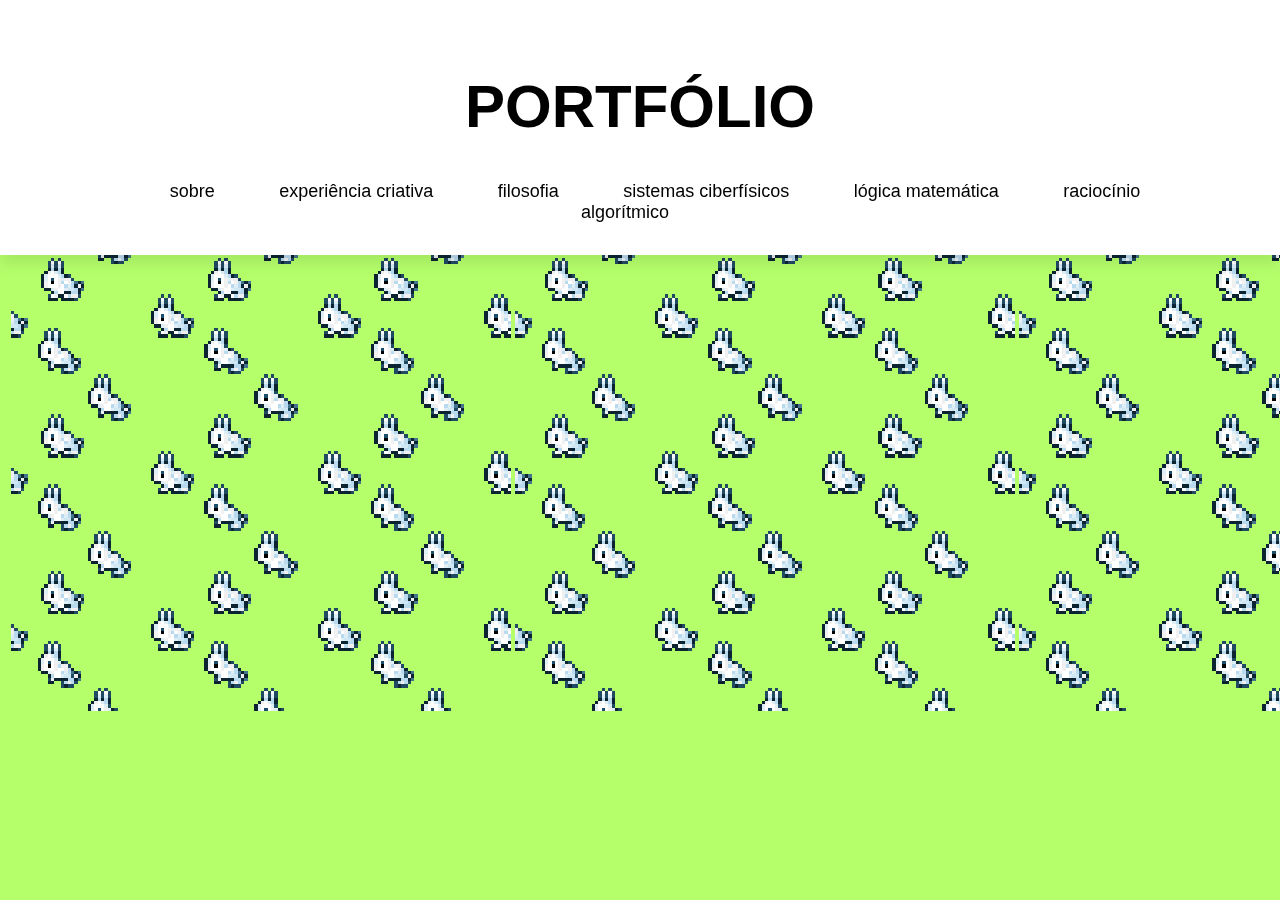
<file: index.html>
<!DOCTYPE html>
<html lang="pt-br">
<head>
    <meta charset="UTF-8">
    <meta http-equiv="X-UA-Compatible" content="IE=edge">
    <meta name="viewport" content="width=device-width, initial-scale=1.0">
    <title>portfólio michele otta</title>
    <link rel="stylesheet" href="/css/style.css">
    <link rel="stylesheet" href="/css/menu.css">
</head>

<body class="menu">
    
    <header>
        <h1> PORTFÓLIO </h1>

        <nav style="text-align: center;">
           <a href="/html/sobre.html">sobre</a>
           <a href="/html/experiencia.html">experiência criativa</a>
           <a href="/html/filosofia.html">filosofia</a>
           <a href="/html/sistemas.html">sistemas ciberfísicos</a>
           <a href="/html/logica.html">lógica matemática</a>
           <a href="/html/ra.html">raciocínio algorítmico</a>
        </nav>
    </header>

    <table style="padding-top: 200px;">
        <td><img src="/data/inicial.gif"></td>
        <td><img src="/data/inicial.gif"></td>
        <td><img src="/data/inicial.gif"></td>
    </table>

    </body>
</html>
</file>
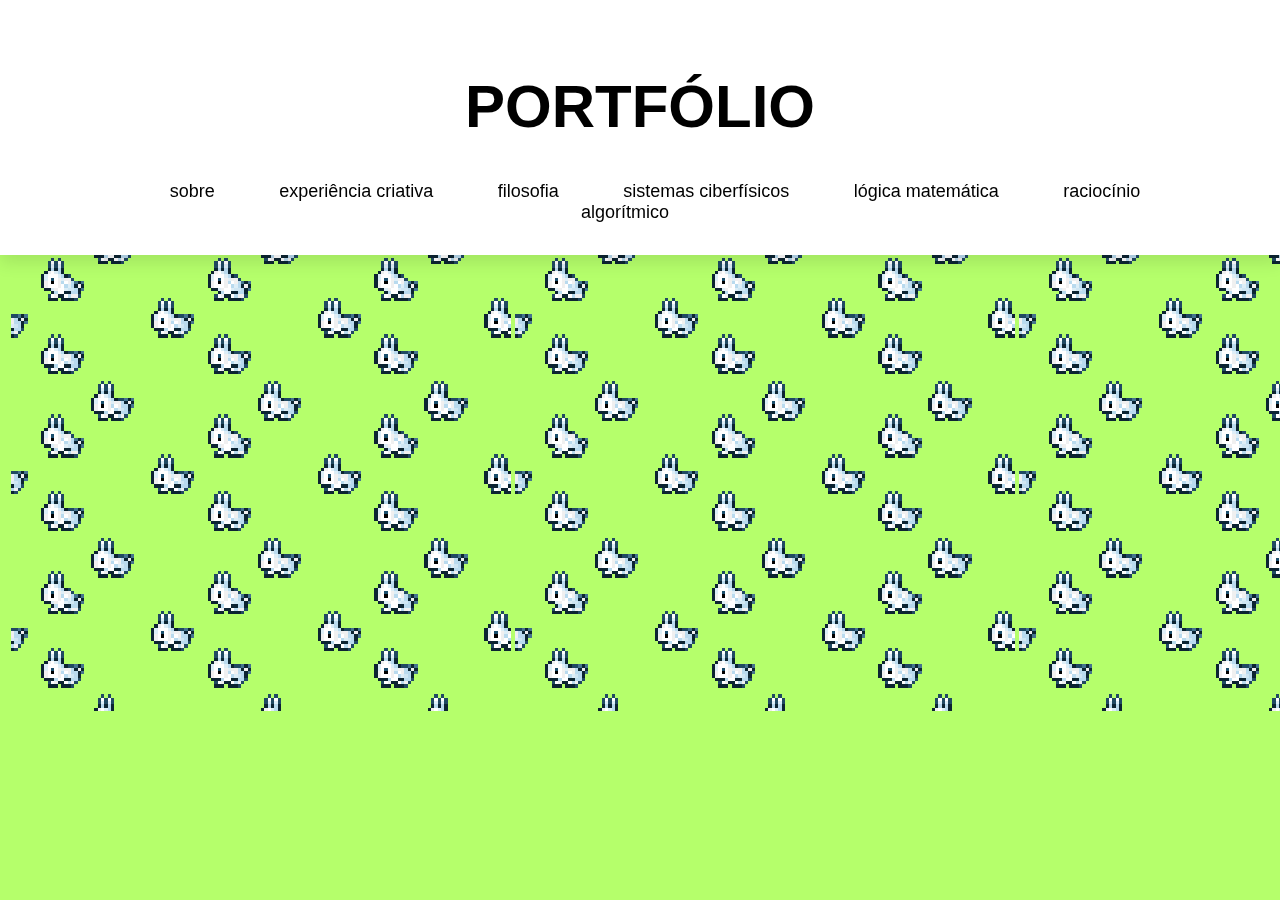
<file: html/index.html>
<!DOCTYPE html>
<html lang="pt-br">
<head>
    <meta charset="UTF-8">
    <meta http-equiv="X-UA-Compatible" content="IE=edge">
    <meta name="viewport" content="width=device-width, initial-scale=1.0">
    <title>portfólio michele otta</title>
    <link rel="stylesheet" href="/css/style.css">
    <link rel="stylesheet" href="/css/menu.css">
</head>

<body class="menu">
    
    <header>
        <h1> PORTFÓLIO </h1>

        <nav style="text-align: center;">
           <a href="/html/sobre.html">sobre</a>
           <a href="/html/experiencia.html">experiência criativa</a>
           <a href="/html/filosofia.html">filosofia</a>
           <a href="/html/sistemas.html">sistemas ciberfísicos</a>
           <a href="/html/logica.html">lógica matemática</a>
           <a href="/html/ra.html">raciocínio algorítmico</a>
        </nav>
    </header>

    <table style="padding-top: 200px;">
        <td><img src="/data/inicial.gif"></td>
        <td><img src="/data/inicial.gif"></td>
        <td><img src="/data/inicial.gif"></td>
    </table>

    </body>
</html>
</file>
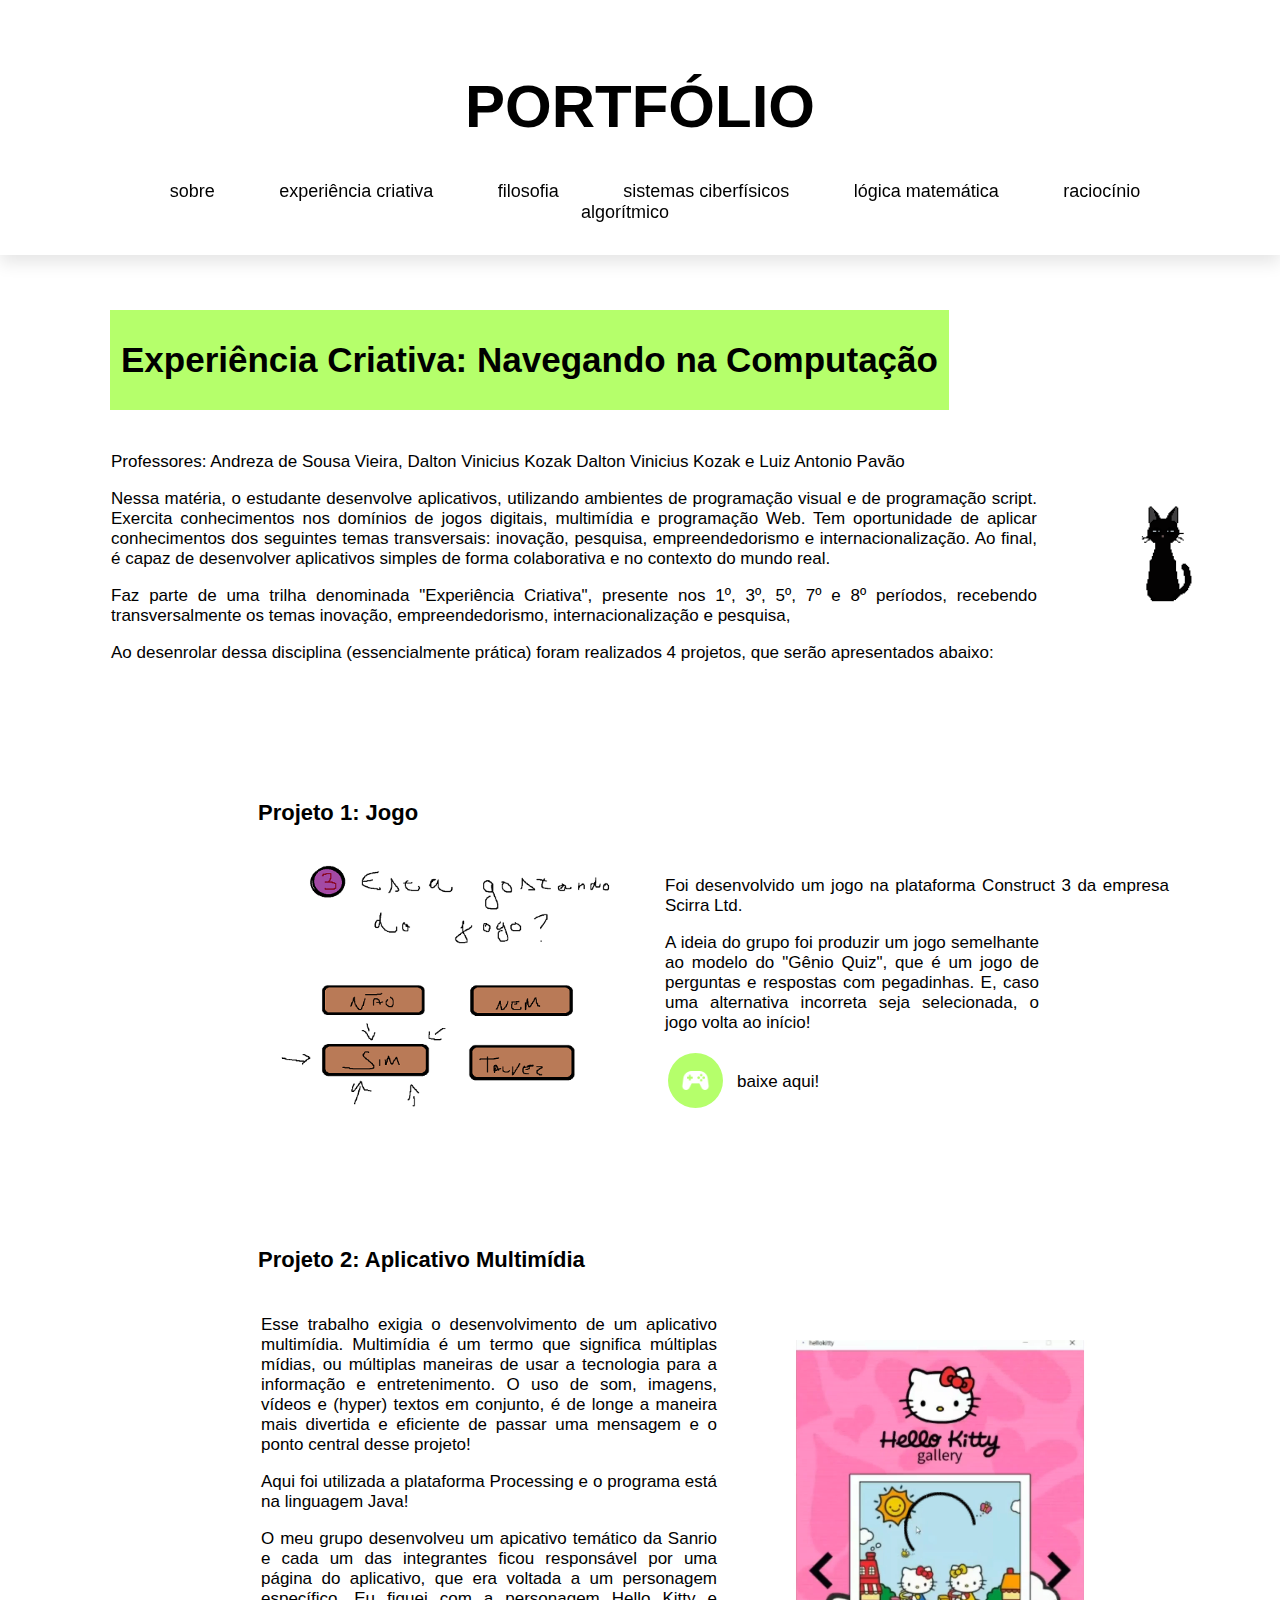
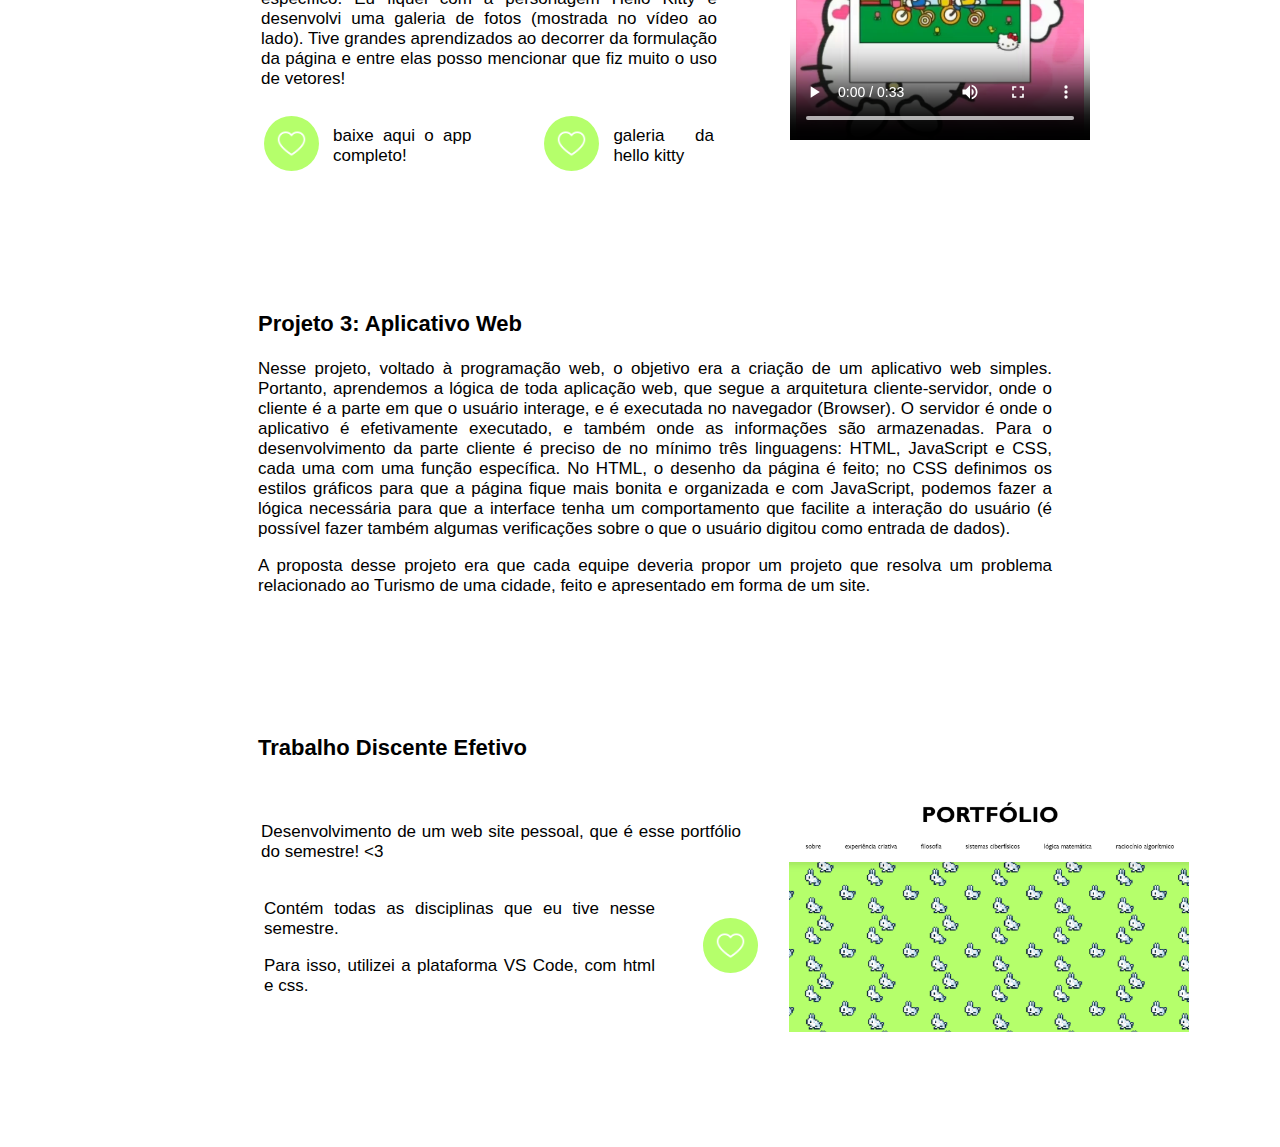
<file: html/experiencia.html>
<!DOCTYPE html>
<html lang="pt-br">
<head>
    <meta charset="UTF-8">
    <meta http-equiv="X-UA-Compatible" content="IE=edge">
    <meta name="viewport" content="width=device-width, initial-scale=1.0">
    <title>portfólio michele otta</title>
    <link rel="stylesheet" href="/css/style.css">
    <link rel="stylesheet" href="/css/experiencia.css">
</head>

<body>
    
    <header>
        <a href="/html/index.html"><h1> PORTFÓLIO </h1></a>

        <nav style="text-align: center;">
           <a href="/html/sobre.html">sobre</a>
           <a href="/html/experiencia.html">experiência criativa</a>
           <a href="/html/filosofia.html">filosofia</a>
           <a href="/html/sistemas.html">sistemas ciberfísicos</a>
           <a href="/html/logica.html">lógica matemática</a>
           <a href="/html/ra.html">raciocínio algorítmico</a>
        </nav>
    </header>

    <section>
        <table>
            <th>
                <h2> Experiência Criativa: Navegando na Computação </h2>
            </th>
        </table>

        <table style="padding-top: 20px; padding-bottom: 45px;">
            <td>
                <p> Professores: Andreza de Sousa Vieira, Dalton Vinicius Kozak
                    Dalton Vinicius Kozak e Luiz Antonio Pavão</p>
                <p> Nessa matéria, o estudante desenvolve aplicativos, utilizando ambientes de programação visual e de
                    programação script. Exercita conhecimentos nos domínios de jogos digitais, multimídia e
                    programação Web. Tem oportunidade de aplicar conhecimentos dos seguintes temas
                    transversais: inovação, pesquisa, empreendedorismo e internacionalização. Ao final, é
                    capaz de desenvolver aplicativos simples de forma colaborativa e no contexto do mundo
                    real.</p>
                <p>Faz parte de uma trilha
                    denominada "Experiência Criativa", presente nos 1º, 3º, 5º, 7º e 8º períodos, recebendo
                    transversalmente os temas inovação, empreendedorismo, internacionalização e pesquisa,</p>
                <p>Ao desenrolar dessa disciplina (essencialmente prática) foram realizados 4 projetos, que serão apresentados abaixo: </p>
            </td>
            <td style="padding-left: 50px; padding-right: 50px;"><img src="/data/gato.gif" width="110px"></td>
        </table>


        <div style="padding-top: 50px;">
            <h3> Projeto 1: Jogo</h3>
            <table>
                <td><img src="/data/quiz.png" width="400px"></td>
                <td>
                    <p> Foi desenvolvido um jogo na plataforma Construct 3 da empresa Scirra Ltd.</p>
                    <p style="padding-right: 150px;"> A ideia do grupo foi produzir um jogo semelhante ao modelo do "Gênio Quiz", que é um jogo de perguntas e respostas com pegadinhas. 
                    E, caso uma alternativa incorreta seja selecionada, o jogo volta ao início!</p>
                    <table class="icons">
                        <td><a href="https://uploadnow.io/f/QPjwb2F" target="blank"><img src="/data/game.png" width="55px"></a></td>
                        <td> <p style="padding-left: 10px;"> baixe aqui! </p> </td>
                    </table>
                </td>
            </table>
        </div>

        <div>
            <h3> Projeto 2: Aplicativo Multimídia</h3>
            <table>
                <td style="padding-right: 50px;">
                    <p> Esse trabalho exigia o desenvolvimento de um aplicativo multimídia. Multimídia é um termo que significa múltiplas mídias, ou múltiplas maneiras de usar a tecnologia para a informação e entretenimento.
                        O uso de som, imagens, vídeos e (hyper) textos em conjunto, é de longe a maneira mais divertida e eficiente de passar uma mensagem e o ponto central desse projeto!</p>
                    <p> Aqui foi utilizada a plataforma Processing e o programa está na linguagem Java! </p>
                    <p> O meu grupo desenvolveu um apicativo temático da Sanrio e cada um das integrantes ficou responsável por uma página do aplicativo, que era voltada a um personagem específico.
                        Eu fiquei com a personagem Hello Kitty e desenvolvi uma galeria de fotos (mostrada no vídeo ao lado). Tive grandes aprendizados ao decorrer da formulação da página e entre elas posso mencionar que fiz muito o uso de vetores! </p>
                    
                    <table class="icons">
                        <td><a href="/data/sanrio.zip"><img src="/data/love.png" width="55px"></a></td>
                        <td> <p style="padding-left: 10px;"> baixe aqui o app completo! </p> </td>

                        <td style="padding-left: 50px;"><a href="/data/hellokitty.zip"><img src="/data/love.png" width="55px"></a></td>
                        <td> <p style="padding-left: 10px;"> galeria da hello kitty </p> </td>
                    </table>
                </td>
                <td style="padding-right: 100px;"> <video width="300px" height="400px" controls> <source src="/data/Hellokitty.mp4" type="video/mp4"> </video> </td>
            </table>
        </div>
        
        <div style="padding-right: 200px;">
            <h3> Projeto 3: Aplicativo Web</h3>
            <p> Nesse projeto, voltado à programação web, o objetivo era a criação de um aplicativo web simples. 
                Portanto, aprendemos a lógica de toda aplicação web, que segue a arquitetura cliente-servidor, onde o cliente é a parte em que o usuário interage, e é executada no navegador (Browser). 
                O servidor é onde o aplicativo é efetivamente executado, e também onde as informações são armazenadas.
                Para o desenvolvimento da parte cliente é preciso de no mínimo três linguagens: HTML, JavaScript e CSS, cada uma com uma função específica.
                No HTML, o desenho da página é feito; no CSS definimos os estilos gráficos para que a página fique mais bonita e organizada e com JavaScript, podemos fazer a lógica necessária para que a interface tenha um comportamento que facilite a interação do usuário (é possível fazer também algumas verificações sobre o que o usuário digitou como entrada de dados).
            </p>
            <p> A proposta desse projeto era que cada equipe deveria propor um projeto que resolva um
                problema relacionado ao Turismo de uma cidade, feito e apresentado em forma de um site.
            </p>
        </div>

        <div>
            <h3> Trabalho Discente Efetivo</h3>

            <table>
                <td>
                    <p> Desenvolvimento de um web site pessoal, que é esse portfólio do semestre! <3 </p>
                    <table>
                        <td>
                            <p> Contém todas as disciplinas que eu tive nesse semestre. </p>
                            <p> Para isso, utilizei a plataforma VS Code, com html e css. </p>
                        </td>
                        <td class="icons" style="padding-left: 25px;"><a href="index.html"><img src="/data/love.png" width="55px"></a></td>
                    </table>
                </td>
                <td style="padding-left: 25px;"> <img src="/data/tde.png" width="400px"> </td>

            </table>
        </div>

    </section>
</body>
</html>
</file>
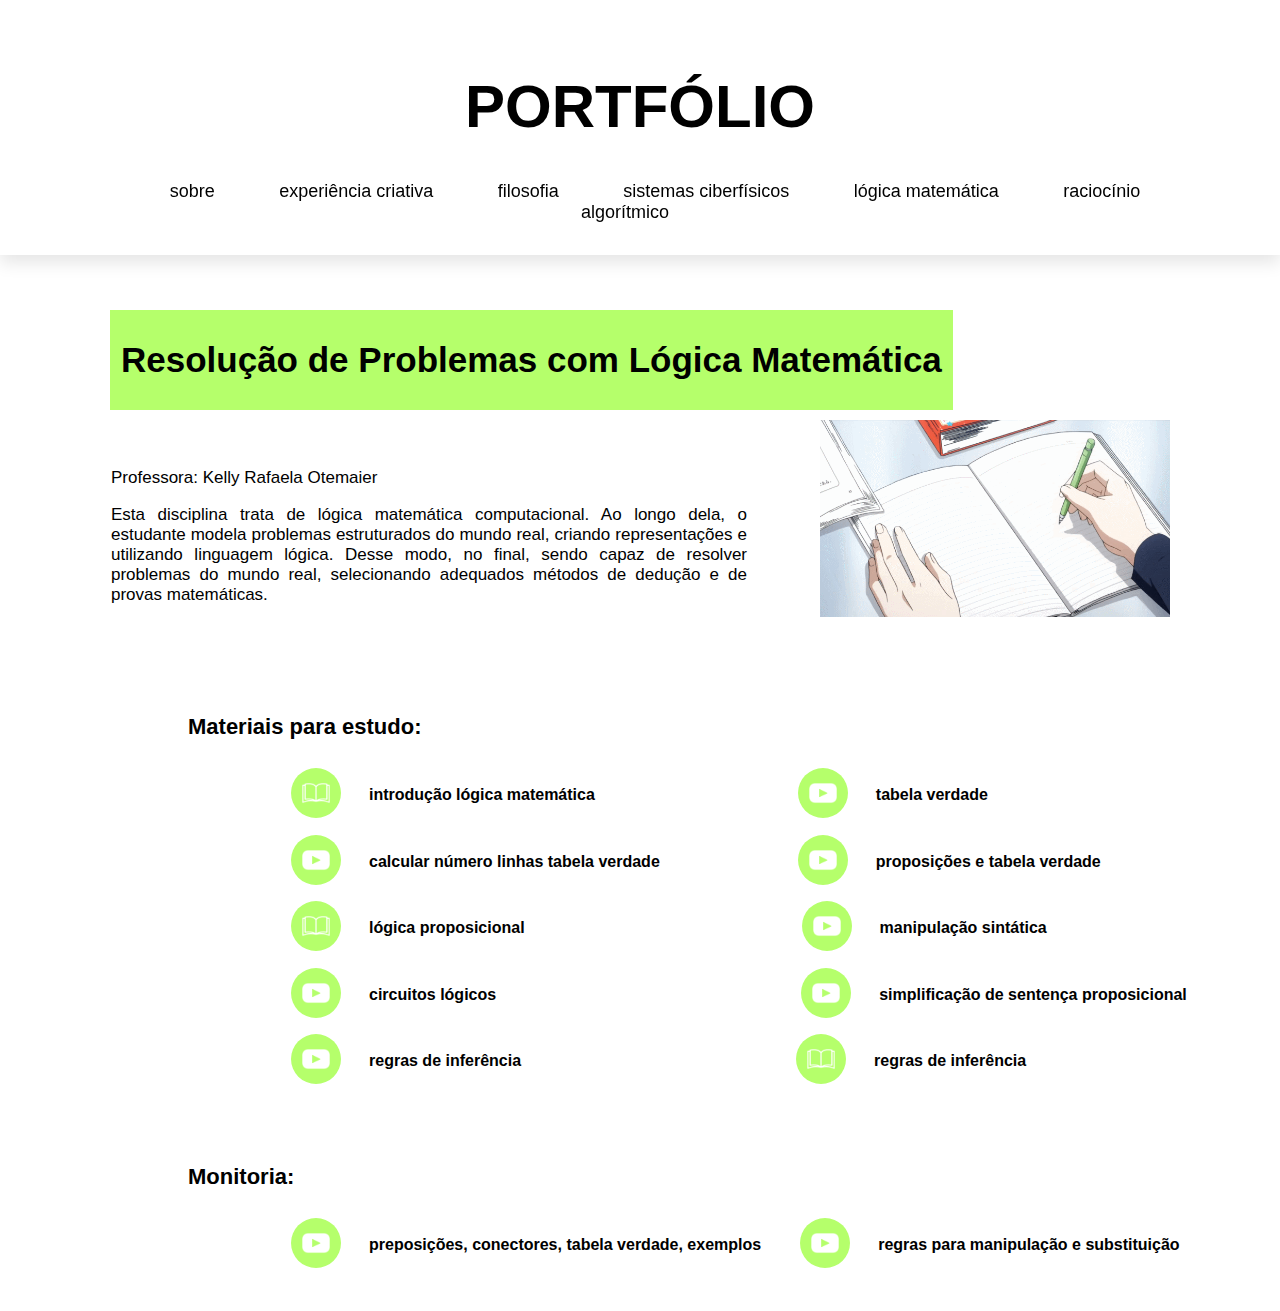
<file: html/logica.html>
<!DOCTYPE html>
<html lang="pt-br">
<head>
    <meta charset="UTF-8">
    <meta http-equiv="X-UA-Compatible" content="IE=edge">
    <meta name="viewport" content="width=device-width, initial-scale=1.0">
    <title>portfólio michele otta</title>
    <link rel="stylesheet" href="/css/style.css">
    <link rel="stylesheet" href="/css/logica.css">
</head>

<body>
    
    <header>
        <a href="/html/index.html"><h1> PORTFÓLIO </h1></a>

        <nav style="text-align: center;">
           <a href="/html/sobre.html">sobre</a>
           <a href="/html/experiencia.html">experiência criativa</a>
           <a href="/html/filosofia.html">filosofia</a>
           <a href="/html/sistemas.html">sistemas ciberfísicos</a>
           <a href="/html/logica.html">lógica matemática</a>
           <a href="/html/ra.html">raciocínio algorítmico</a>
        </nav>
    </header>

    <section>

        <table>
            <th>
                <h2> Resolução de Problemas com Lógica Matemática </h2>
            </th>
        </table>

        <table style="padding-top: 0px; padding-bottom: 45px;">
            <td>
                <br><br>
                <p> Professora: Kelly Rafaela Otemaier</p>
                <p>
                    Esta disciplina trata de lógica matemática computacional.
                    Ao longo dela, o estudante modela problemas estruturados do mundo real, criando representações e utilizando linguagem lógica. Desse modo, no final, sendo capaz de resolver problemas do mundo real, selecionando adequados métodos de dedução e de provas matemáticas.
                </p>
            </td>
            <td style="padding-left: 50px; padding-right: 100px; padding-top: 5px;"><img src="/data/notebook.gif" width="350px"></td>
        </table>

        <div style="padding-top: 22px;">
            <h3> Materiais para estudo: </h3>

            <table style="padding-left: 100px;">
                <td class="icons"> <a href="https://www.facom.ufu.br/~gustavo/Logica/Apostila_LogicaProposicional.pdf" target="blank"><img src="/data/book.png" width="50px"></a> </td>
                <td style="padding-left: 25px;"> <h4> introdução lógica matemática </h4> </td>

                <td style="padding-left: 200px;" class="icons"> <a href="https://www.youtube.com/watch?v=Aw_ztKtjl80" target="blank"><img src="/data/youtube.png" width="50px"></a> </td>
                <td style="padding-left: 25px;"> <h4> tabela verdade </h4> </td>
            </table>

            <table style="padding-left: 100px;">
                <td class="icons"> <a href="https://www.youtube.com/watch?v=OnYXZW7q-vQ" target="blank"><img src="/data/youtube.png" width="50px"></a> </td>
                <td style="padding-left: 25px;"> <h4> calcular número linhas tabela verdade </h4> </td>

                <td style="padding-left: 135px;" class="icons"> <a href="https://www.youtube.com/watch?v=vETPkwrDwQI" target="blank"><img src="/data/youtube.png" width="50px"></a> </td>
                <td style="padding-left: 25px;"> <h4> proposições e tabela verdade </h4> </td>
            </table>

            <table style="padding-left: 100px;">
                <td class="icons"> <a href="https://www.ime.usp.br/~slago/ia-2.pdf" target="blank"><img src="/data/book.png" width="50px"></a> </td>
                <td style="padding-left: 25px;"> <h4> lógica proposicional </h4> </td>

                <td style="padding-left: 274px;" class="icons"> <a href="https://www.youtube.com/watch?v=bkpeKQb_q5s" target="blank"><img src="/data/youtube.png" width="50px"></a> </td>
                <td style="padding-left: 25px;"> <h4> manipulação sintática </h4> </td>
            </table>

            <table style="padding-left: 100px;">
                <td class="icons"> <a href="https://www.youtube.com/watch?v=K36EmrEWHJg" target="blank"><img src="/data/youtube.png" width="50px"></a> </td>
                <td style="padding-left: 25px;"> <h4> circuitos lógicos </h4> </td>

                <td style="padding-left: 302px;" class="icons"> <a href="https://www.youtube.com/watch?v=kmdituIfXW0" target="blank"><img src="/data/youtube.png" width="50px"></a> </td>
                <td style="padding-left: 25px;"> <h4> simplificação de sentença proposicional </h4> </td>
            </table>

            <table style="padding-left: 100px;">
                <td class="icons"> <a href="https://www.youtube.com/watch?v=kjTj6jikMP8&t=463s" target="blank"><img src="/data/youtube.png" width="50px"></a> </td>
                <td style="padding-left: 25px;"> <h4> regras de inferência </h4> </td>

                <td style="padding-left: 272px;" class="icons"> <a href="https://calcworkshop.com/logic/rules-inference/" target="blank"><img src="/data/book.png" width="50px"></a> </td>
                <td style="padding-left: 25px;"> <h4> regras de inferência </h4> </td>
            </table>
        </div>

        <div style="padding-top: 22px;">
            <h3> Monitoria: </h3>

            <table style="padding-left: 100px;">
                <td class="icons"> <a href="https://www.youtube.com/watch?v=rw5abHLPr8Y" target="blank"><img src="/data/youtube.png" width="50px"></a> </td>
                <td style="padding-left: 25px;"> <h4> preposições, conectores, tabela verdade, exemplos </h4> </td>

                <td style="padding-left: 36px;" class="icons"> <a href="https://www.youtube.com/watch?v=kANZSc4l3uA" target="blank"><img src="/data/youtube.png" width="50px"></a> </td>
                <td style="padding-left: 25px;"> <h4> regras para manipulação e substituição </h4> </td>
            </table>
        </div>


    </section>
</body>
</html>
</file>
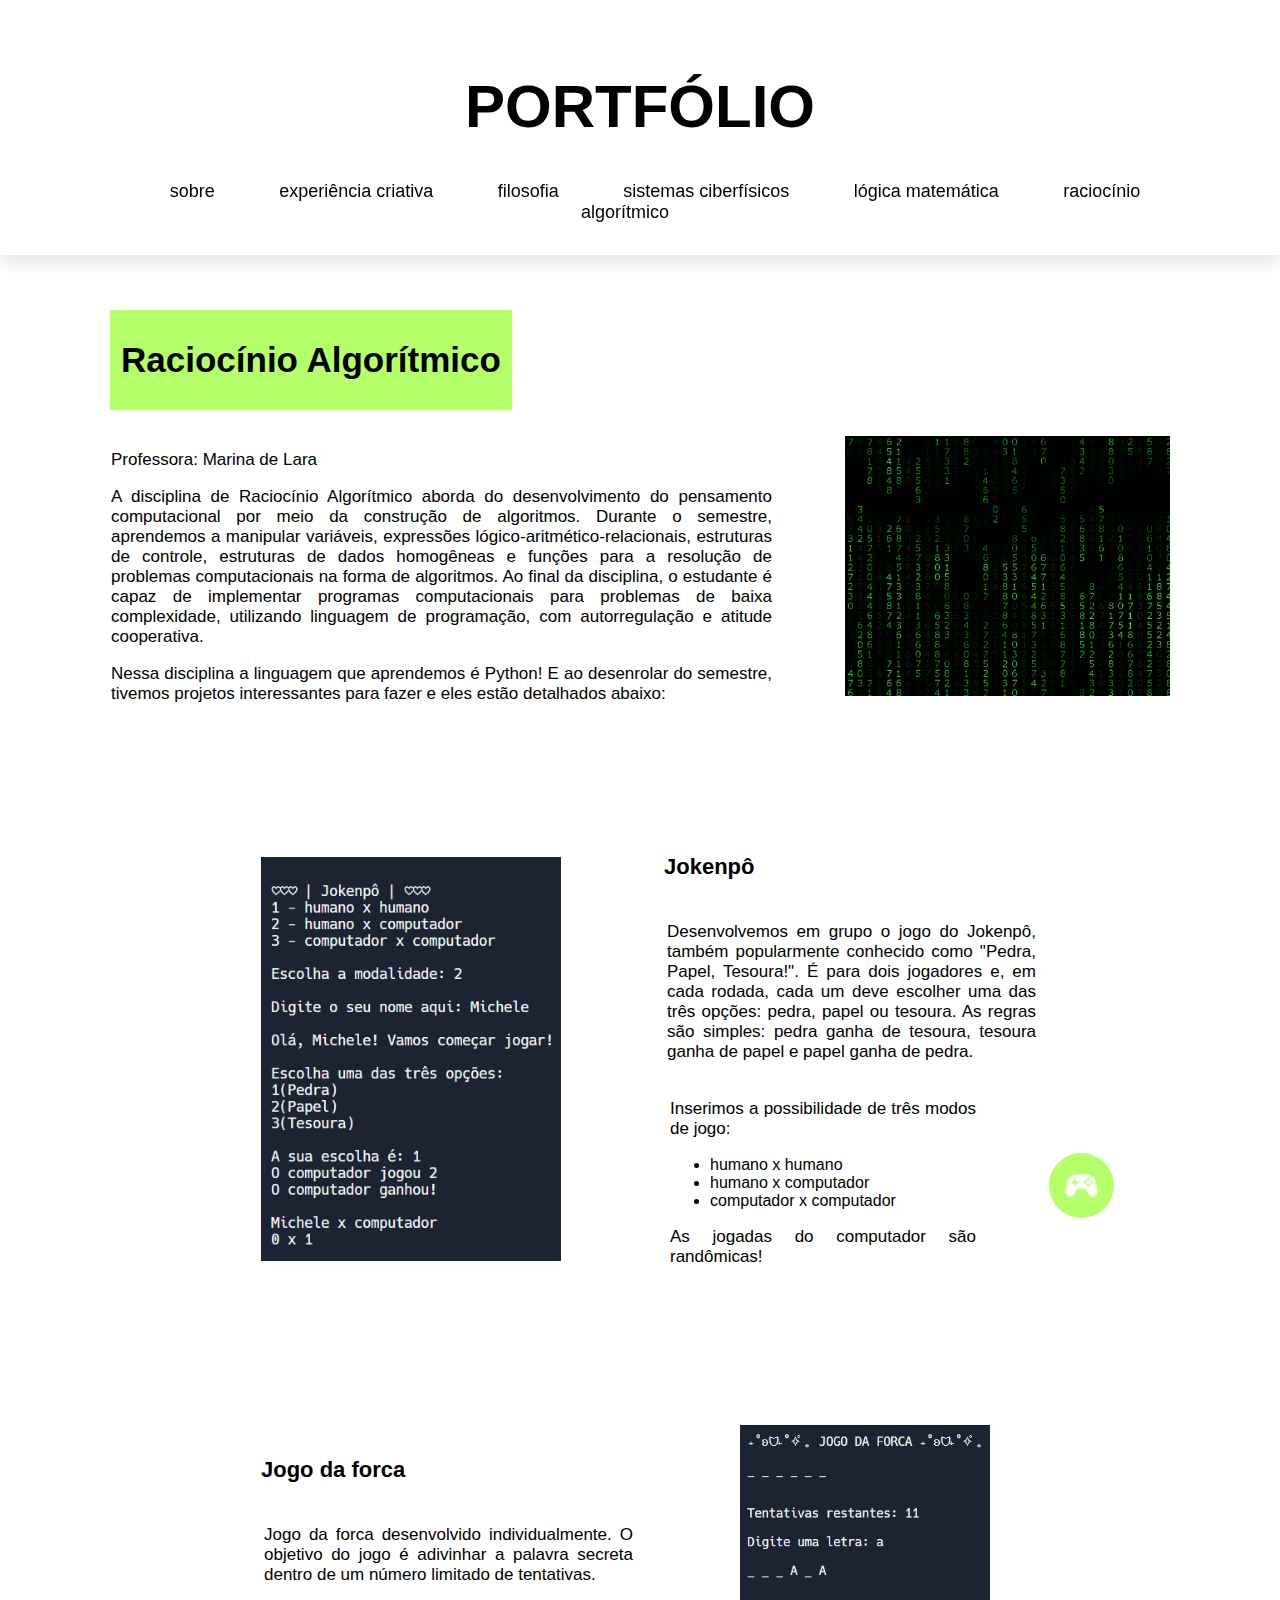
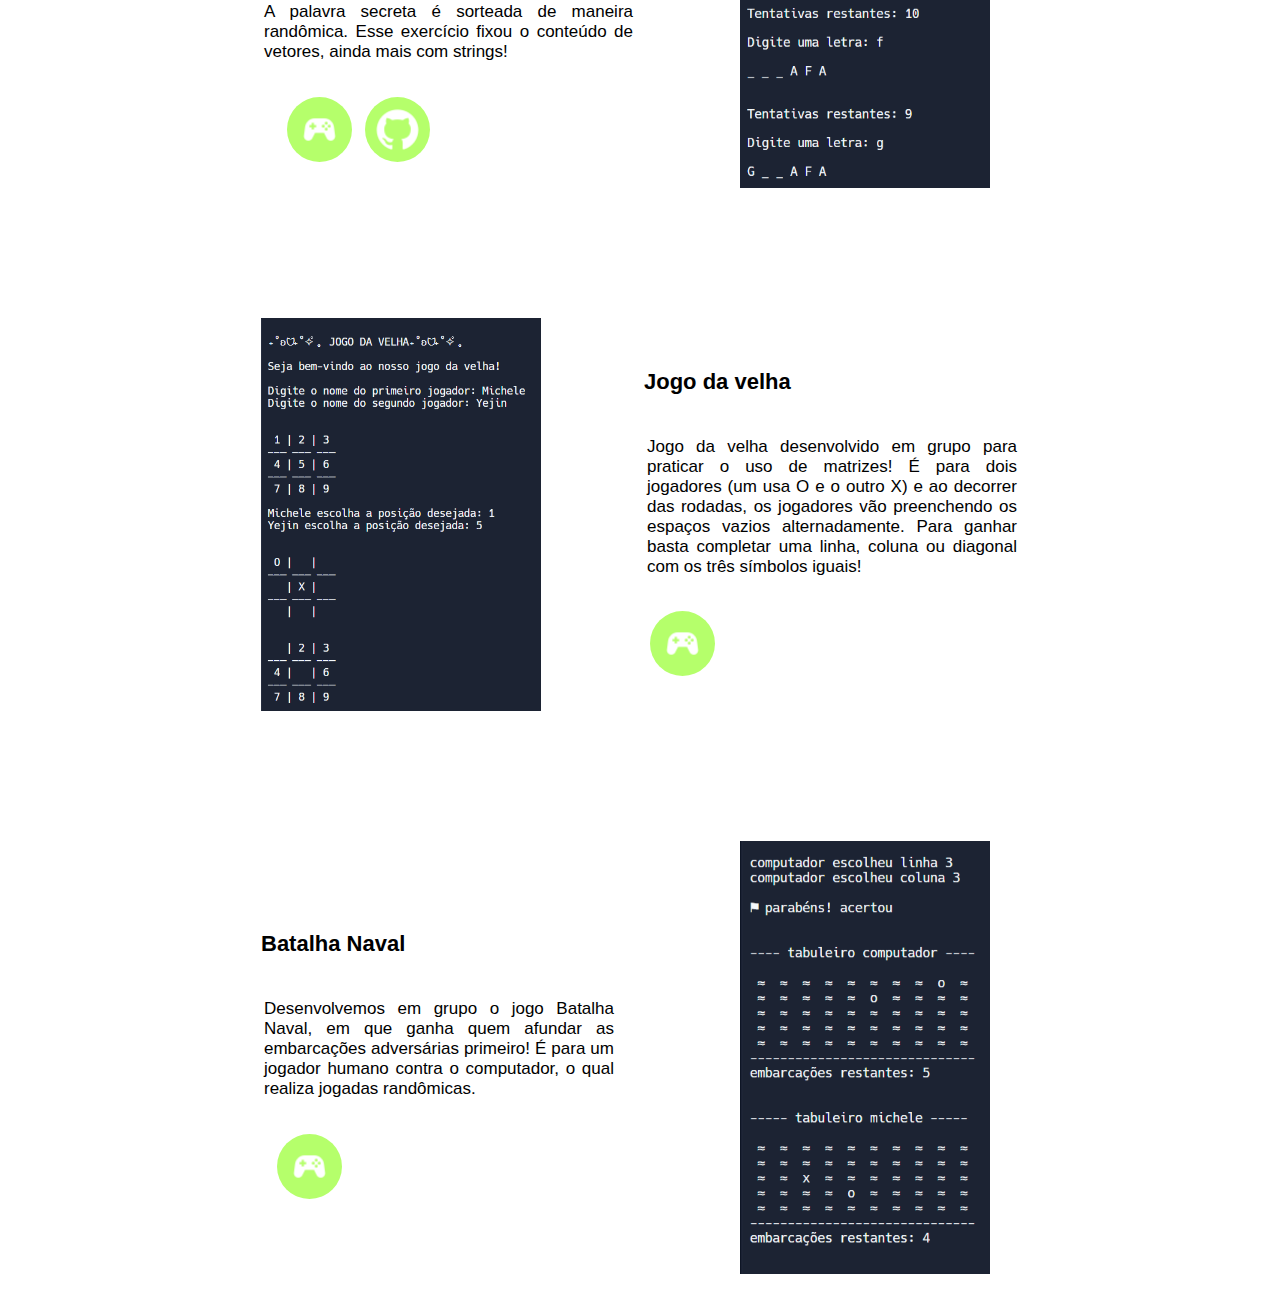
<file: html/ra.html>
<!DOCTYPE html>
<html lang="pt-br">
<head>
    <meta charset="UTF-8">
    <meta http-equiv="X-UA-Compatible" content="IE=edge">
    <meta name="viewport" content="width=device-width, initial-scale=1.0">
    <title>portfólio michele otta</title>
    <link rel="stylesheet" href="/css/style.css">
    <link rel="stylesheet" href="/css/ra.css">
</head>

<body>
    
    <header>
        <a href="/html/index.html"><h1> PORTFÓLIO </h1></a>

        <nav style="text-align: center;">
           <a href="/html/sobre.html">sobre</a>
           <a href="/html/experiencia.html">experiência criativa</a>
           <a href="/html/filosofia.html">filosofia</a>
           <a href="/html/sistemas.html">sistemas ciberfísicos</a>
           <a href="/html/logica.html">lógica matemática</a>
           <a href="/html/ra.html">raciocínio algorítmico</a>
        </nav>
    </header>

    <section>
        <table>
            <th>
                <h2> Raciocínio Algorítmico </h2>
            </th>
        </table>

        <table style="padding-top: 0px; padding-bottom: 45px;">
            <td>
                <br>
                <p> Professora: Marina de Lara </p>
                <p> A disciplina de Raciocínio Algorítmico aborda do desenvolvimento do pensamento computacional
                    por meio da construção de algoritmos. Durante o semestre, aprendemos a manipular
                    variáveis, expressões lógico-aritmético-relacionais, estruturas de controle, estruturas de dados
                    homogêneas e funções para a resolução de problemas computacionais na forma de algoritmos.
                    Ao final da disciplina, o estudante é capaz de implementar programas computacionais para
                    problemas de baixa complexidade, utilizando linguagem de programação, com autorregulação e
                    atitude cooperativa.</p>
                <p> Nessa disciplina a linguagem que aprendemos é Python! E ao desenrolar do semestre, tivemos projetos interessantes para fazer e eles estão detalhados abaixo:</p>        
            </td>
            <td style="padding-left: 50px; padding-right: 100px;"><img src="/data/codigo.gif" width="325px"></td>
        </table>

        <div style="padding-top: 60px;">
            <table>
                
                <td> <img src="/data/jokenpo.png" width="300px"> </td>
                
                <td style="padding-left: 100px;">
                    <h3> Jokenpô </h3> 
                    <table>
                        <td>
                            <p style="padding-right: 150px;"> Desenvolvemos em grupo o jogo do Jokenpô, também popularmente conhecido como "Pedra, Papel, Tesoura!".
                                É para dois jogadores e, em cada rodada, cada um deve escolher uma das três opções: pedra, papel ou tesoura. 
                                As regras são simples: pedra ganha de tesoura, tesoura ganha de papel e papel ganha de pedra.
                            </p>
                            
                            <table>
                                <td>
                                    <p> Inserimos a possibilidade de três modos de jogo:</p>
                                    <ul>
                                        <li> humano x humano</li>
                                        <li> humano x computador</li>
                                        <li> computador x computador</li>
                                    </ul>
                                    <p> As jogadas do computador são randômicas!</p>
                                </td>
                                <td style="padding-top: 10px; padding-left: 50px; padding-right: 70px;" class="icons"><a href="https://replit.com/@MICHELE-CRISTIN/jokenpo-final" target="blank"><img src="/data/game.png" width="65px"></a> </td>
                            </table>
                        </td>
                    </table>
                </td>
            </table>
        </div>

        
        <div>
            <table>
                <td >
                    <h3> Jogo da forca </h3>
                    <table>
                        <td class="icons">
                            <p style="padding-right: 100px;"> Jogo da forca desenvolvido individualmente. 
                            O objetivo do jogo é adivinhar a palavra secreta dentro de um número limitado de tentativas.
                            </p>

                            <p style="padding-right: 100px;">
                                A palavra secreta é sorteada de maneira randômica. 
                                Esse exercício fixou o conteúdo de vetores, ainda mais com strings!
                            </p>
                            
                            <table style="padding-top: 15px; padding-left: 20px;">
                                <td><a href="https://replit.com/@MICHELE-CRISTIN/forcapy" target="blank"> <img src="/data/game.png" width="65px"> </a></td>
                                <td style="padding-left: 10px;"><a href="https://github.com/micheleotta/Jogo-da-forca" target="blank"> <img src="/data/github.png" width="65px"> </a></td>
                            </table>
                        </td>
                    </table>
                </td>
                <td style="padding-top: 10px; padding-right: 200px;"> <img src="/data/forca.png" width="250px"> </td>
            </table>
        </div>

        <div>
            <table>
                <td><img src="/data/velha.png" width="280px"></td>

                <td style="padding-left: 100px; padding-right: 150px;">
                    <h3> Jogo da velha </h3>
                    <table>
                        <td class="icons">
                            <p> Jogo da velha desenvolvido em grupo para praticar o uso de matrizes! É para 
                                dois jogadores (um usa O e o outro X) e ao decorrer das rodadas, os jogadores vão preenchendo os espaços vazios alternadamente.
                                Para ganhar basta completar uma linha, coluna ou diagonal com os três símbolos iguais!
                            </p>

                            <table>
                                <td style="padding-top: 15px;"><a href="https://replit.com/@MICHELE-CRISTIN/jogo-da-velha" target="blank"> <img src="/data/game.png" width="65px"> </a></td>
                            </table>
                        </td>
                    </table>
                </td>
            </table>
        </div>

        <div>
            <table>
                <td>
                    <h3> Batalha Naval </h3>
                    <table class="icons">
                        <td style="padding-right: 100px;">
                            <p> Desenvolvemos em grupo o jogo Batalha Naval, em que ganha quem afundar as embarcações adversárias primeiro!
                                É para um jogador humano contra o computador, o qual realiza jogadas randômicas.
                            </p>

                            <table style="padding-top: 15px; padding-left: 10px;">
                                <td><a href="https://replit.com/@MICHELE-CRISTIN/batalhanavalpy" target="blank"> <img src="/data/game.png" width="65px"> </a></td>
                            </table>
                    </td>
                    </table>
                </td>
                <td style="padding-right: 200px;"> <img src="/data/batalha.png" width="250px"> </td>
            </table>
        </div>


    </section>

</body>
</html>
</file>
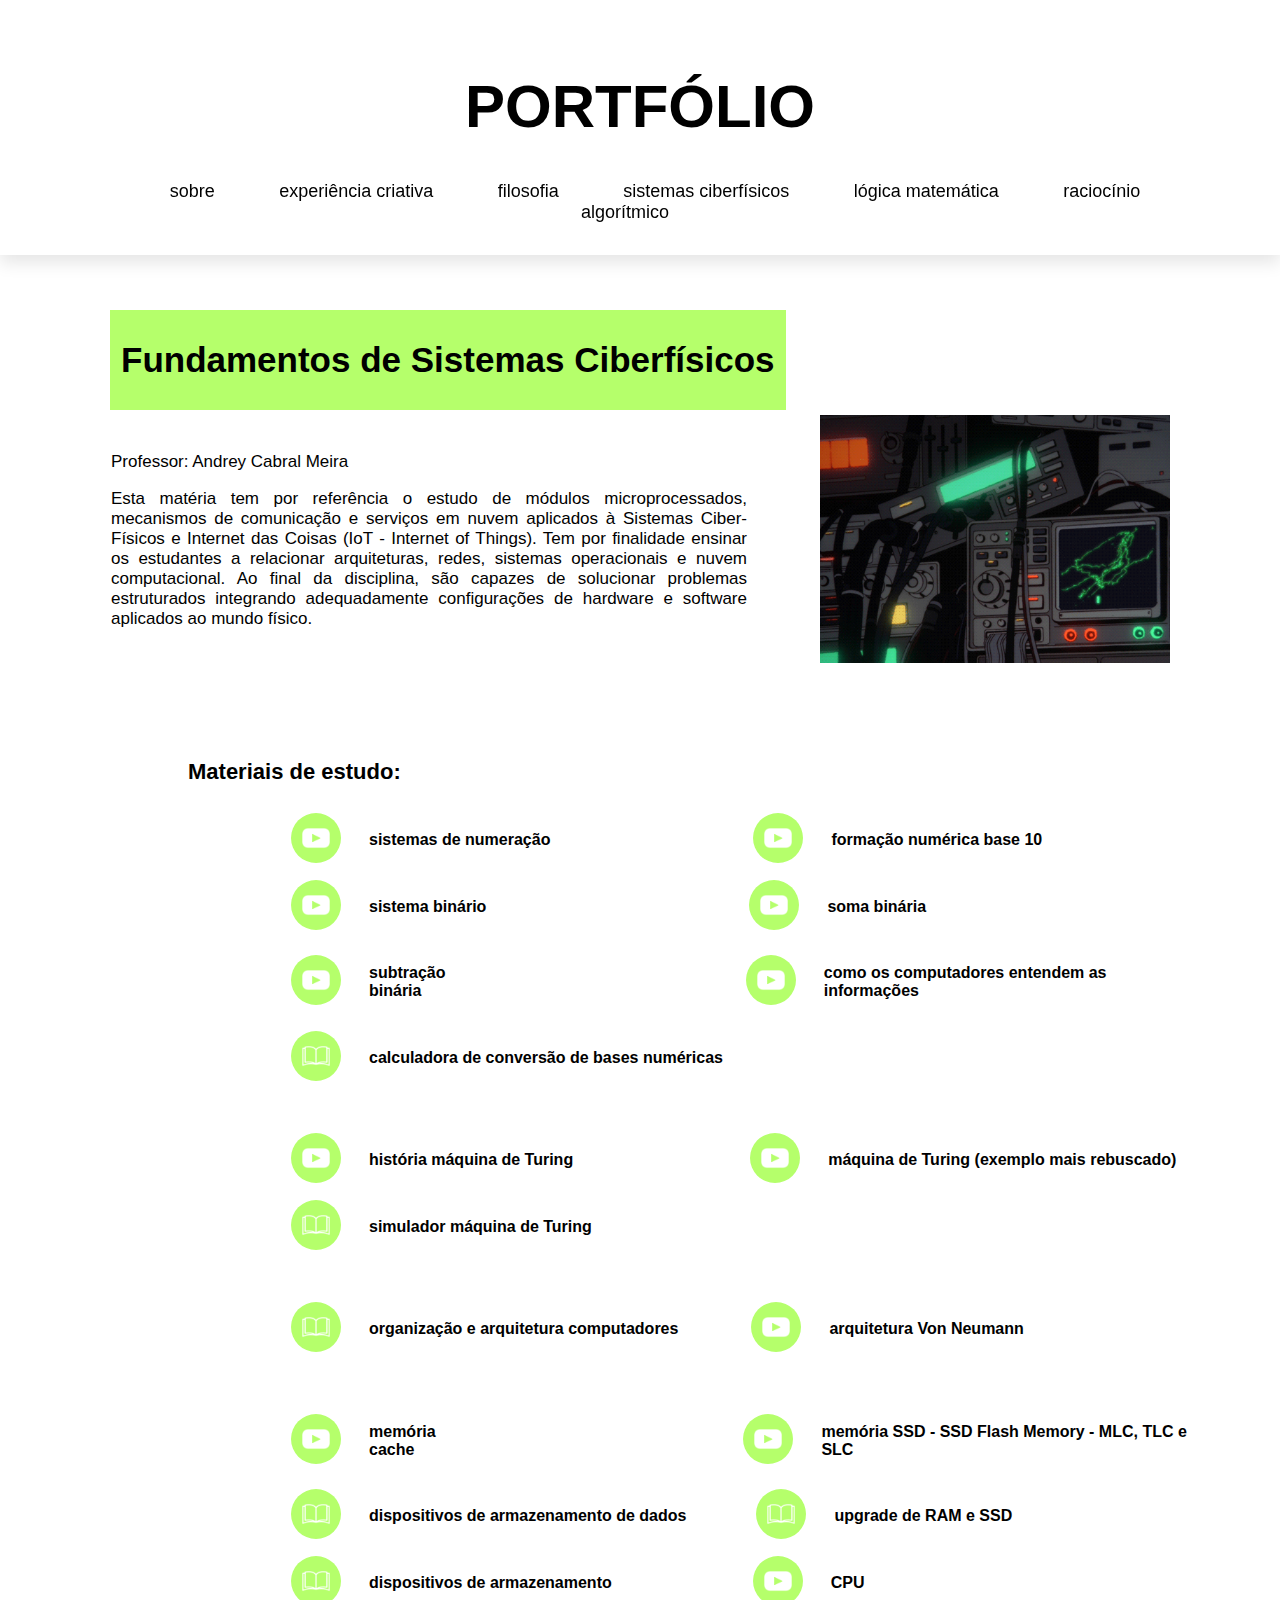
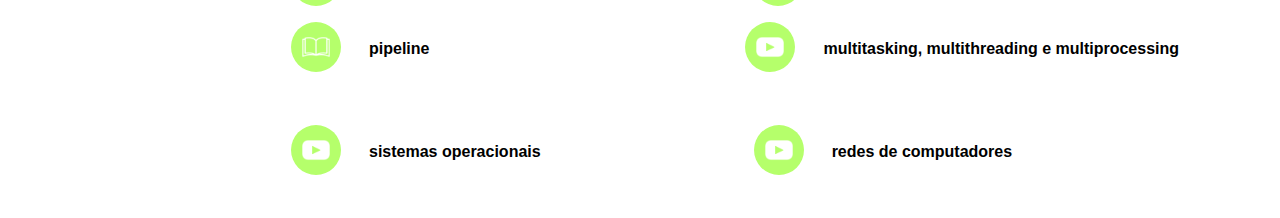
<file: html/sistemas.html>
<!DOCTYPE html>
<html lang="pt-br">
<head>
    <meta charset="UTF-8">
    <meta http-equiv="X-UA-Compatible" content="IE=edge">
    <meta name="viewport" content="width=device-width, initial-scale=1.0">
    <title>portfólio michele otta</title>
    <link rel="stylesheet" href="/css/style.css">
    <link rel="stylesheet" href="/css/sistemas.css">
</head>

<body>
    
    <header>
        <a href="/html/index.html"><h1> PORTFÓLIO </h1></a>

        <nav style="text-align: center;">
           <a href="/html/sobre.html">sobre</a>
           <a href="/html/experiencia.html">experiência criativa</a>
           <a href="/html/filosofia.html">filosofia</a>
           <a href="/html/sistemas.html">sistemas ciberfísicos</a>
           <a href="/html/logica.html">lógica matemática</a>
           <a href="/html/ra.html">raciocínio algorítmico</a>
        </nav>
    </header>

    <section>

        <table>
            <th>
                <h2> Fundamentos de Sistemas Ciberfísicos </h2>
            </th>
        </table>

        <table style="padding-top: 0px; padding-bottom: 45px;">
            <td>
                <p> Professor: Andrey Cabral Meira</p>
                <p> Esta matéria tem por referência o estudo de
                    módulos microprocessados, mecanismos de comunicação e serviços em nuvem aplicados à Sistemas Ciber-Físicos e Internet das Coisas (IoT -
                    Internet of Things). Tem por finalidade ensinar os estudantes a relacionar arquiteturas, redes, sistemas operacionais e nuvem computacional. Ao final da
                    disciplina, são capazes de solucionar problemas estruturados integrando adequadamente configurações de hardware e software aplicados ao mundo
                    físico.</p>
            </td>
            <td style="padding-left: 50px; padding-right: 100px;"><img src="/data/ciber.gif" width="350px"></td>
        </table>

        <div style="padding-top: 22px;">
            <h3> Materiais de estudo: </h3>

            <table style="padding-left: 100px;">
                <td class="icons"> <a href="https://www.youtube.com/watch?v=VBUD3CzsEH0" target="blank"><img src="/data/youtube.png" width="50px"></a> </td>
                <td style="padding-left: 25px;"> <h4> sistemas de numeração </h4> </td>

                <td style="padding-left: 200px;" class="icons"> <a href="https://www.youtube.com/watch?v=rjWfIiaOFR4" target="blank"><img src="/data/youtube.png" width="50px"></a> </td>
                <td style="padding-left: 25px;"> <h4> formação numérica base 10 </h4> </td>
            </table>

            <table style="padding-left: 100px;">
                <td class="icons"> <a href="https://www.youtube.com/watch?v=rjWfIiaOFR4" target="blank"><img src="/data/youtube.png" width="50px"></a> </td>
                <td style="padding-left: 25px;"> <h4> sistema binário </h4> </td>

                <td style="padding-left: 260px;" class="icons"> <a href="https://www.youtube.com/watch?v=uTUqwjCiTwA" target="blank"><img src="/data/youtube.png" width="50px"></a> </td>
                <td style="padding-left: 25px;"> <h4> soma binária </h4> </td>
            </table>

            <table style="padding-left: 100px;">
                <td class="icons"> <a href="https://www.youtube.com/watch?v=gC33nPhkZV4" target="blank"><img src="/data/youtube.png" width="50px"></a> </td>
                <td style="padding-left: 25px;"> <h4> subtração binária </h4> </td>

                <td style="padding-left: 244px;" class="icons"> <a href="https://www.youtube.com/watch?v=USCBCmwMCDA" target="blank"><img src="/data/youtube.png" width="50px"></a> </td>
                <td style="padding-left: 25px;"> <h4> como os computadores entendem as informações </h4> </td>
            </table>

            <table style="padding-left: 100px;">
                <td class="icons"> <a href="https://www.calculadoraonline.com.br/conversao-bases" target="blank"><img src="/data/book.png" width="50px"></a> </td>
                <td style="padding-left: 25px;"> <h4> calculadora de conversão de bases numéricas </h4> </td>
            </table>

            <br><br>

            <table style="padding-left: 100px;">
                <td class="icons"> <a href="https://www.youtube.com/watch?v=-ZS_zFg4w5k" target="blank"><img src="/data/youtube.png" width="50px"></a> </td>
                <td style="padding-left: 25px;"> <h4> história máquina de Turing </h4> </td>

                <td style="padding-left: 174px;" class="icons"> <a href="https://www.youtube.com/watch?v=DzD4_RobRbI" target="blank"><img src="/data/youtube.png" width="50px"></a> </td>
                <td style="padding-left: 25px;"> <h4> máquina de Turing (exemplo mais rebuscado)  </h4> </td>
            </table>

            <table style="padding-left: 100px;">
                <td class="icons"> <a href="https://turingmachine.io/" target="blank"><img src="/data/book.png" width="50px"></a> </td>
                <td style="padding-left: 25px;"> <h4> simulador máquina de Turing </h4> </td>
            </table>

            <br><br>

            <table style="padding-left: 100px;">
                <td class="icons"> <a href="https://plataforma.bvirtual.com.br/Acervo/Publicacao/124147" target="blank"><img src="/data/book.png" width="50px"></a> </td>
                <td style="padding-left: 25px;"> <h4> organização e arquitetura computadores </h4> </td>

                <td style="padding-left: 70px;" class="icons"> <a href="https://www.youtube.com/watch?v=t8H6-anK0t4" target="blank"><img src="/data/youtube.png" width="50px"></a> </td>
                <td style="padding-left: 25px;"> <h4> arquitetura Von Neumann  </h4> </td>
            </table>

            <br><br>

            <table style="padding-left: 100px;">
                <td class="icons"> <a href="https://www.youtube.com/watch?v=yi0FhRqDJfo" target="blank"><img src="/data/youtube.png" width="50px"></a> </td>
                <td style="padding-left: 25px;"> <h4> memória cache </h4> </td>

                <td style="padding-left: 260px;" class="icons"> <a href="https://www.youtube.com/watch?v=I9mbZUI0J3A" target="blank"><img src="/data/youtube.png" width="50px"></a> </td>
                <td style="padding-left: 25px;"> <h4> memória SSD - SSD Flash Memory - MLC, TLC e SLC </h4> </td>
            </table>

            <table style="padding-left: 100px;">
                <td class="icons"> <a href="https://www.sto1.com.br/blog/armazenamento/dispositivos-de-armazenamento-de-dados/" target="blank"><img src="/data/book.png" width="50px"></a> </td>
                <td style="padding-left: 25px;"> <h4> dispositivos de armazenamento de dados </h4> </td>

                <td style="padding-left: 67px;" class="icons"> <a href="https://macmagazine.com.br/post/2015/01/14/confira-os-ganhos-reais-que-um-upgrade-de-ram-eou-de-ssd-podem-trazer-para-o-seu-mac/" target="blank"><img src="/data/book.png" width="50px"></a> </td>
                <td style="padding-left: 25px;"> <h4> upgrade de RAM e SSD </h4> </td>
            </table>

            <table style="padding-left: 100px;">
                <td class="icons"> <a href="https://www.criandobits.com.br/dispositivos-de-armazenamento/" target="blank"><img src="/data/book.png" width="50px"></a> </td>
                <td style="padding-left: 25px;"> <h4> dispositivos de armazenamento </h4> </td>

                <td style="padding-left: 138px;" class="icons"> <a href="https://www.youtube.com/watch?v=FZGugFqdr60&list=PL8dPuuaLjXtNlUrzyH5r6jN9ulIgZBpdo&index=9" target="blank"><img src="/data/youtube.png" width="50px"></a> </td>
                <td style="padding-left: 25px;"> <h4> CPU </h4> </td>
            </table>

            <table style="padding-left: 100px;">
                <td class="icons"> <a href="https://blog.pantuza.com/artigos/organizacao-e-arquitetura-de-computadores-pipeline-em-processadores" target="blank"><img src="/data/book.png" width="50px"></a> </td>
                <td style="padding-left: 25px;"> <h4> pipeline </h4> </td>

                <td style="padding-left: 313px;" class="icons"> <a href="https://www.youtube.com/watch?v=Tn0u-IIBmtc" target="blank"><img src="/data/youtube.png" width="50px"></a> </td>
                <td style="padding-left: 25px;"> <h4> multitasking, multithreading e multiprocessing </h4> </td>
            </table>

            <br><br>

            <table style="padding-left: 100px;">
                <td class="icons"> <a href="https://www.youtube.com/watch?v=CCHZ_06DoEA" target="blank"><img src="/data/youtube.png" width="50px"></a> </td>
                <td style="padding-left: 25px;"> <h4> sistemas operacionais </h4> </td>

                <td style="padding-left: 210px;" class="icons"> <a href="https://www.youtube.com/watch?v=ZhEf7e4kopM" target="blank"><img src="/data/youtube.png" width="50px"></a> </td>
                <td style="padding-left: 25px;"> <h4> redes de computadores </h4> </td>
            </table>

        </div>


    </section>
</body>
</html>
</file>
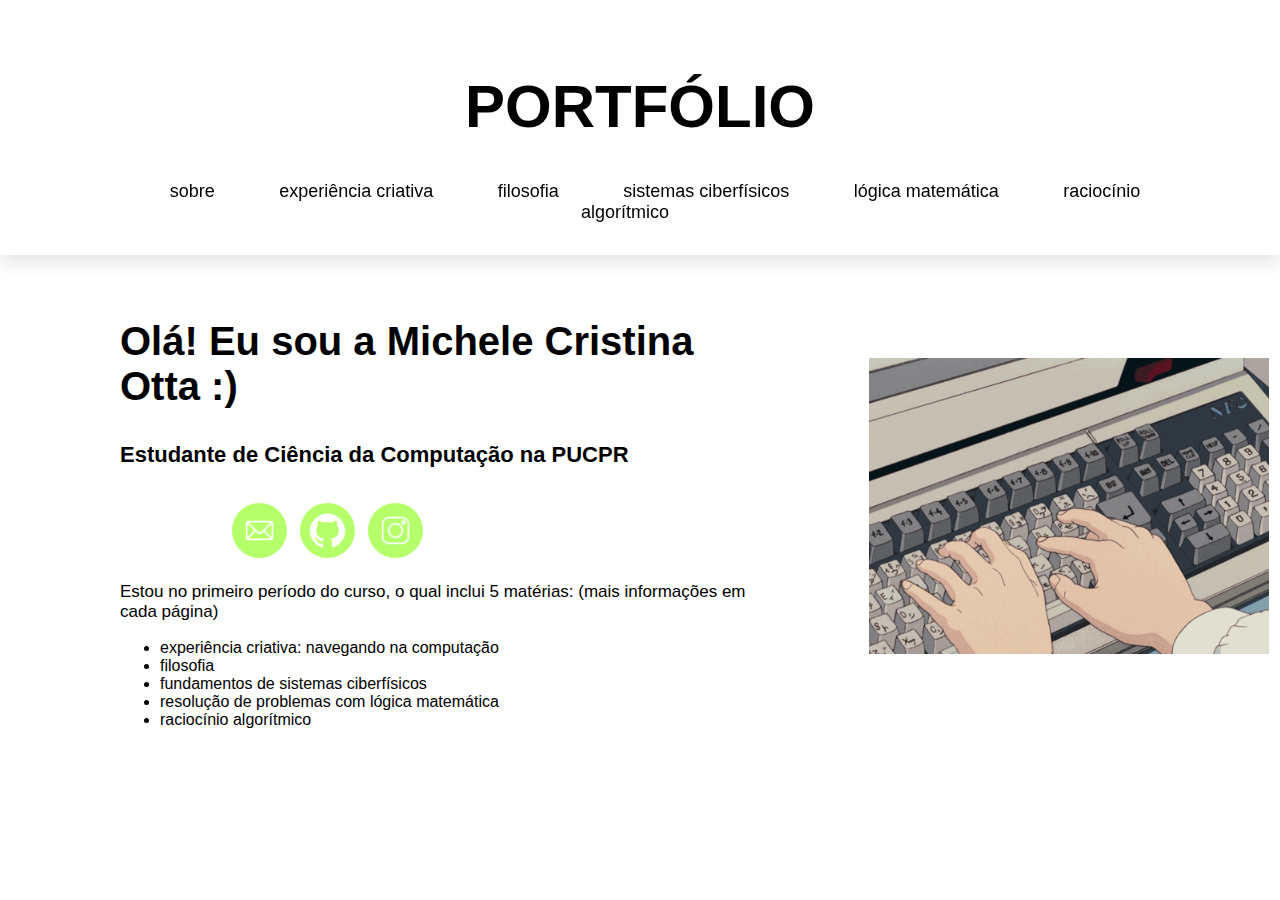
<file: html/sobre.html>
<!DOCTYPE html>
<html lang="pt-br">
<head>
    <meta charset="UTF-8">
    <meta http-equiv="X-UA-Compatible" content="IE=edge">
    <meta name="viewport" content="width=device-width, initial-scale=1.0">
    <title>portfólio michele otta</title>
    <link rel="stylesheet" href="/css/style.css">
    <link rel="stylesheet" href="/css/sobre.css">
</head>

<body>
    
    <header>
        <a href="/html/index.html"><h1> PORTFÓLIO </h1></a>

        <nav style="text-align: center;">
           <a href="/html/sobre.html">sobre</a>
           <a href="/html/experiencia.html">experiência criativa</a>
           <a href="/html/filosofia.html">filosofia</a>
           <a href="/html/sistemas.html">sistemas ciberfísicos</a>
           <a href="/html/logica.html">lógica matemática</a>
           <a href="/html/ra.html">raciocínio algorítmico</a>
        </nav>
    </header>

    <section>
        <div>
            
            <table>
                <td>
                    <h2> Olá! Eu sou a Michele Cristina Otta :)</h2> 
                    <h3> Estudante de Ciência da Computação na PUCPR </h3>
                    
                    <table class="icons" style="padding-left: 100px;">
                        <td><a href="https://is.gd/michelemail" target="blank"><img src="/data/mail.png" width="55px"></a></td>
                        <td><a href="https://github.com/micheleotta" target="blank"><img src="/data/github.png" alt="" width="55px"></a></td>
                        <td><a href="https://instagram.com/michele_otta?igshid=MzNlNGNkZWQ4Mg==" target="blank"><img src="/data/instagram.png" alt="" width="55px"></a></td>
                    </table>

                    <div>
                        <p>Estou no primeiro período do curso, o qual inclui 5 matérias: (mais informações em cada página)</p>
                        <nav>
                            <ul>
                                <li>experiência criativa: navegando na computação</li>
                                <li>filosofia</li>
                                <li>fundamentos de sistemas ciberfísicos</li>
                                <li>resolução de problemas com lógica matemática</li>
                                <li>raciocínio algorítmico</li>
                            </ul>
                        </nav>
                    </div>

                </td>
                <td class="gif"><img src="/data/computer.gif" width="400px"></td>
            </table>

        </div>
       
    </section>
</body>
</html>
</file>
<file: css/style.css>
body {
    font-family: 'Trebuchet MS', 'Lucida Sans Unicode', 'Lucida Grande', 'Lucida Sans', Arial, sans-serif;
}

section{
    padding-left: 100px;
}

p{
    font-size: 17px;
}

header {
    position: fixed;
    top: 0;
    left: 0;
    right: 0;
    background-color: #fff;
    padding: 2rem 9%;
    justify-content: space-between;
    box-shadow: 0 .5rem 1rem rgba(0, 0, 0, 0.1);
    align-items: center;
}
  
h1 {
    font-size: 60px;
    text-align: center;
    font-family: 'Gill Sans', 'Gill Sans MT', Calibri, 'Trebuchet MS', sans-serif;
}
  
nav a {
    text-align: center;
    text-decoration: none;
    list-style-type: none;
    font-family: 'Gill Sans', 'Gill Sans MT', Calibri, 'Trebuchet MS', sans-serif;
    font-size: 18px;
    color: black;
    padding: 30px;
}
  
nav a:hover {
    transition: 1s;
    transform: scale(1.05);
    background-color: rgba(181, 255, 107, 1);
}

a{
    color: black;
    text-decoration: none;

}

a:hover{
    color: black;
    text-decoration: none;
}

th{
    background-color: rgba(181, 255, 107, 1);
}
</file>
<file: css/menu.css>
section{
    padding-top: 200px;
    display: inline-block;
}

.menu{
    background: rgb(181,255,107);
    /* background: radial-gradient(circle, rgba(181,255,107,1) 0%, rgba(97,255,166,1) 100%); */
}

table{
    left: 0;
}
</file>
<file: css/experiencia.css>
section {
    padding-top: 300px;
    justify-content: space-between;
}

h2{
    padding-left: 10px;
    padding-right: 10px;
    font-size: 35px;
    text-align: center;
    font-family: 'Gill Sans', 'Gill Sans MT', Calibri, 'Trebuchet MS', sans-serif;
}

p{
    padding-right: 20px;
    text-align: justify;
}

div{
    padding-left: 150px;
    padding-right: 80px;
    padding-bottom: 100px;
}

h3{
    font-size: 22px;
}

.icons a {
    display: inline-flex;
    background: #fff;
    border-radius: 60%;
    width: 100%;
    transition: transform 0.2s ease;
}
  
.icons a:hover {
    transform: translateY(-5px);
}
  
.icons img {
    background-color: rgba(181, 255, 107, 1);
    border-radius: 60%;
}
</file>
<file: css/logica.css>
section {
    padding-top: 300px;
    justify-content: space-between;
}

h2{
    padding-left: 10px;
    padding-right: 10px;
    font-size: 35px;
    text-align: center;
    font-family: 'Gill Sans', 'Gill Sans MT', Calibri, 'Trebuchet MS', sans-serif;
}

p{
    padding-right: 20px;
    text-align: justify;
}

div{
    padding-left: 80px;
    padding-right: 80px;
    padding-bottom: 25px;
}

h3{
    font-size: 22px;
}

.icons a {
    display: inline-flex;
    background: #fff;
    border-radius: 60%;
    width: 100%;
    transition: transform 0.2s ease;
}
  
.icons a:hover {
    transform: translateY(-5px);
}
  
.icons img {
    background-color: rgba(181, 255, 107, 1);
    border-radius: 60%;
}
</file>
<file: css/ra.css>
section {
    padding-top: 300px;
    justify-content: space-between;
}

h2{
    padding-left: 10px;
    padding-right: 10px;
    font-size: 35px;
    text-align: center;
    font-family: 'Gill Sans', 'Gill Sans MT', Calibri, 'Trebuchet MS', sans-serif;
}

p{
    padding-right: 20px;
    text-align: justify;
}

div{
    padding-top: 100px;
    padding-left: 150px;
    padding-right: 80px;
    padding-bottom: 20px;
}

h3{
    font-size: 22px;
}

.icons a {
    display: inline-flex;
    background: #fff;
    border-radius: 60%;
    width: 100%;
    transition: transform 0.2s ease;
}
  
.icons a:hover {
    transform: translateY(-5px);
}
  
.icons img {
    background-color: rgba(181, 255, 107, 1);
    border-radius: 60%;
}
</file>
<file: css/sistemas.css>
section {
    padding-top: 300px;
    justify-content: space-between;
}

h2{
    padding-left: 10px;
    padding-right: 10px;
    font-size: 35px;
    text-align: center;
    font-family: 'Gill Sans', 'Gill Sans MT', Calibri, 'Trebuchet MS', sans-serif;
}

p{
    padding-right: 20px;
    text-align: justify;
}

div{
    padding-left: 80px;
    padding-right: 80px;
    padding-bottom: 25px;
}

h3{
    font-size: 22px;
}

.icons a {
    display: inline-flex;
    background: #fff;
    border-radius: 60%;
    width: 100%;
    transition: transform 0.2s ease;
}
  
.icons a:hover {
    transform: translateY(-5px);
}
  
.icons img {
    background-color: rgba(181, 255, 107, 1);
    border-radius: 60%;
}
</file>
<file: css/sobre.css>
h2 {
    padding-top: 275px;
    font-size: 40px;
    text-align: left;
    font-family: 'Gill Sans', 'Gill Sans MT', Calibri, 'Trebuchet MS', sans-serif;
}
  
h3 {
    font-size: 22px;
    padding-bottom: 10px;
}
  
.gif{
    padding-top: 260px; 
    padding-left: 90px;
}

.icons a {
    display: inline-flex;
    background: #fff;
    border-radius: 60%;
    width: 100%;
    transition: transform 0.2s ease;
}
  
.icons a:hover {
    transform: translateY(-5px);
}
  
.icons img {
    background-color: rgba(181, 255, 107, 1);
    border-radius: 60%;
}

td{
    padding-left: 10px;
}
  
section {
    justify-content: space-between;
}
</file>
